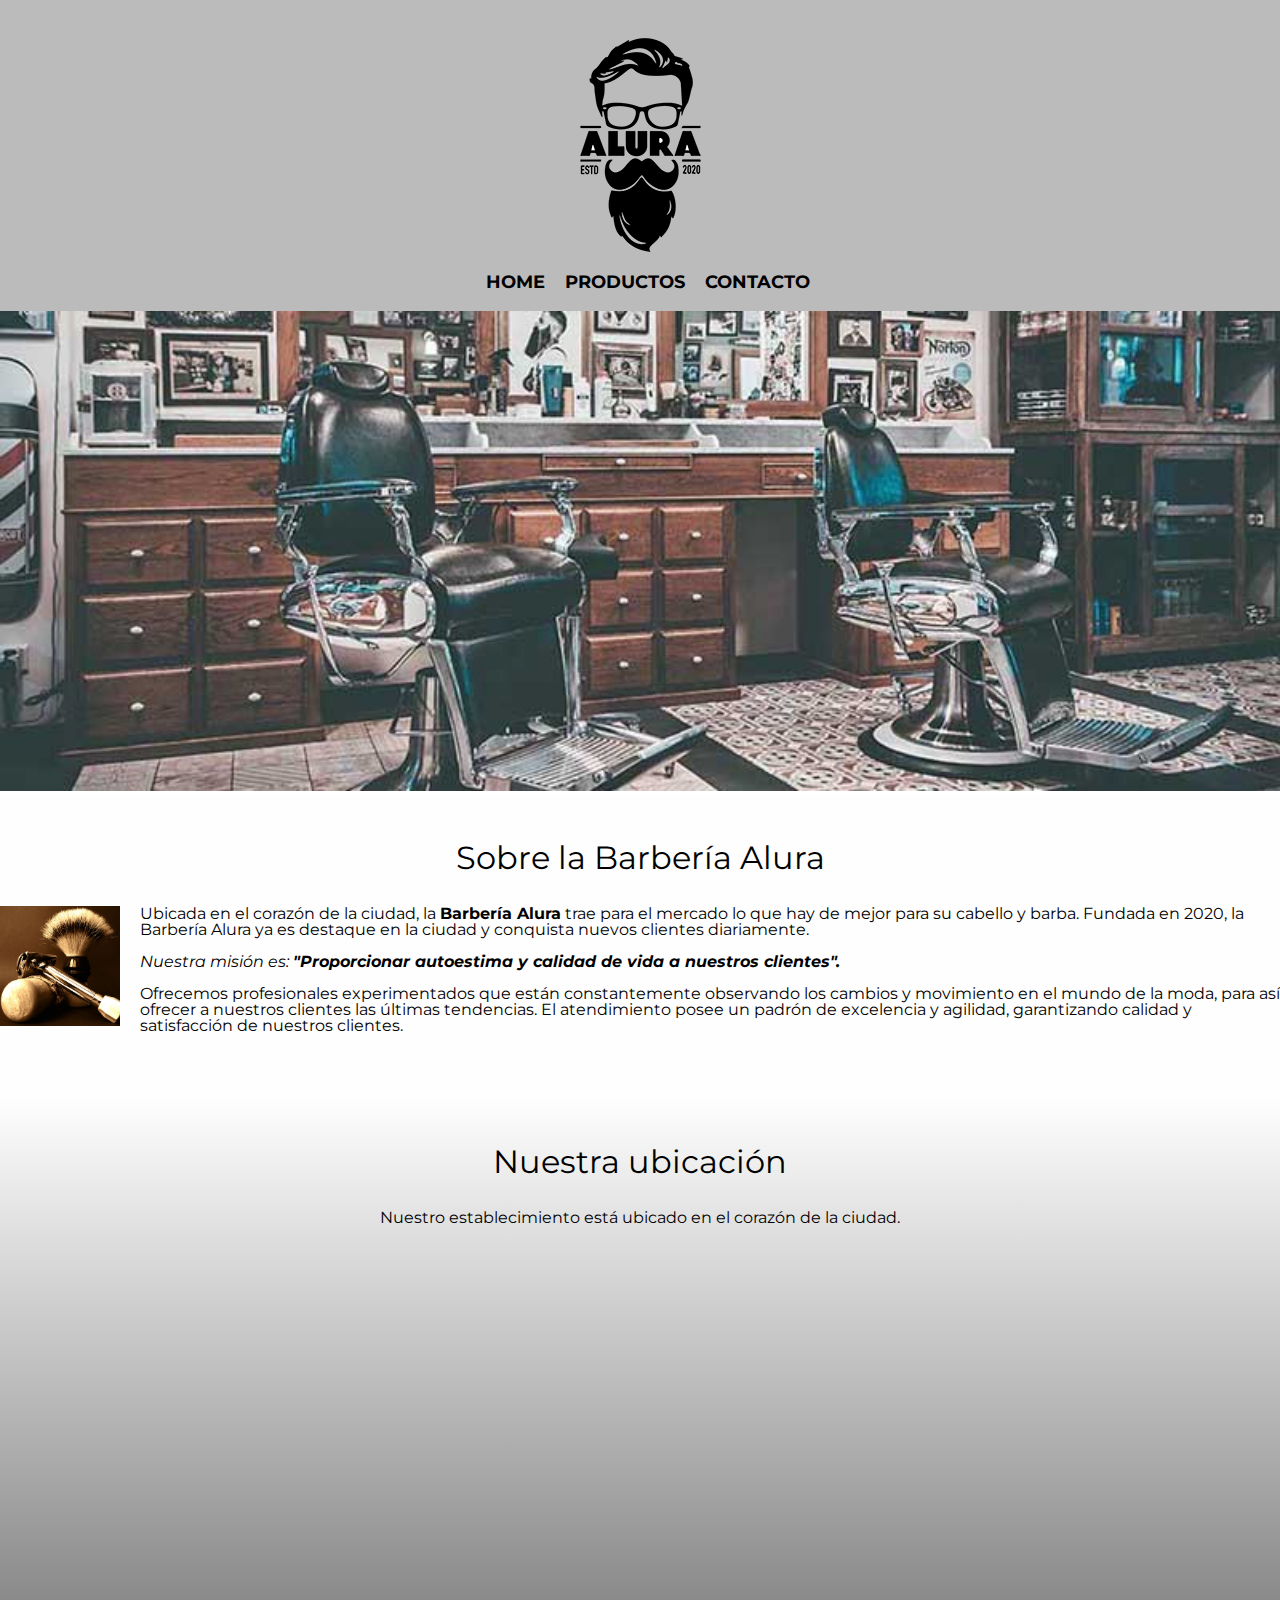
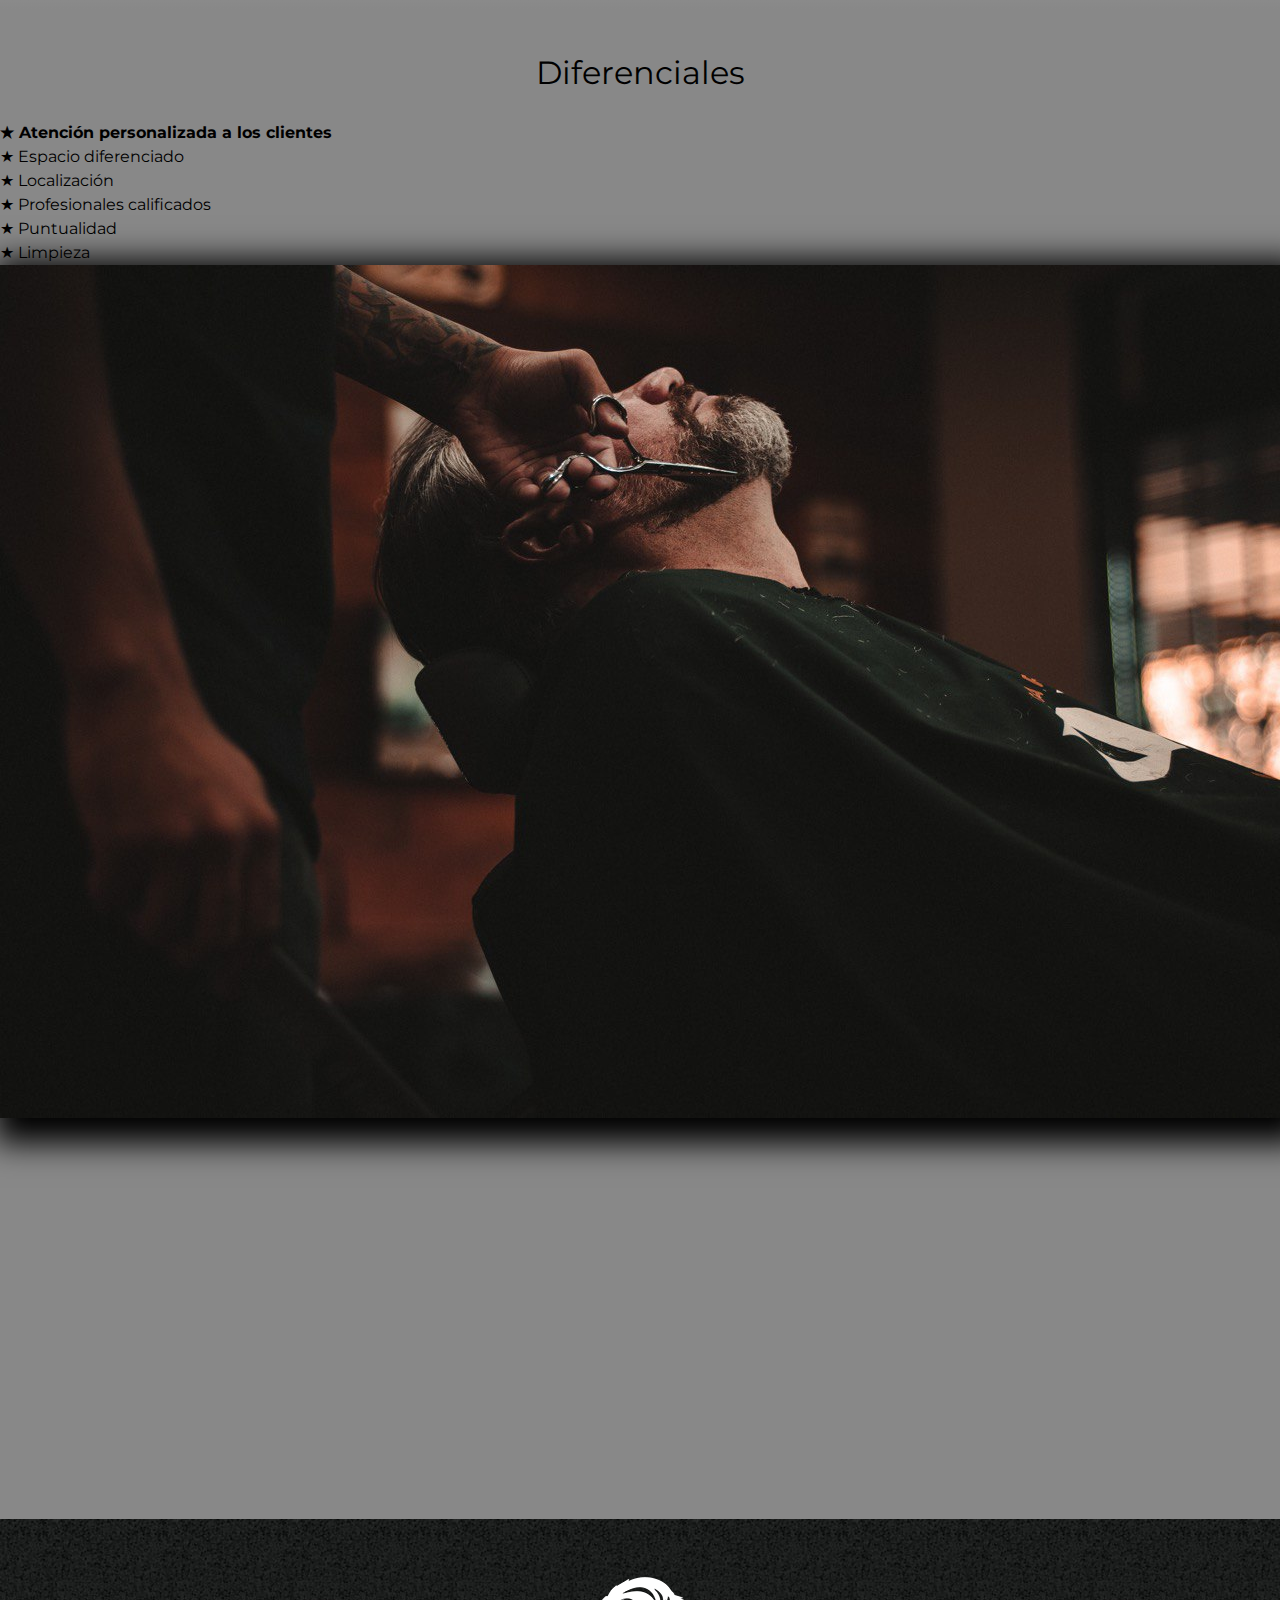
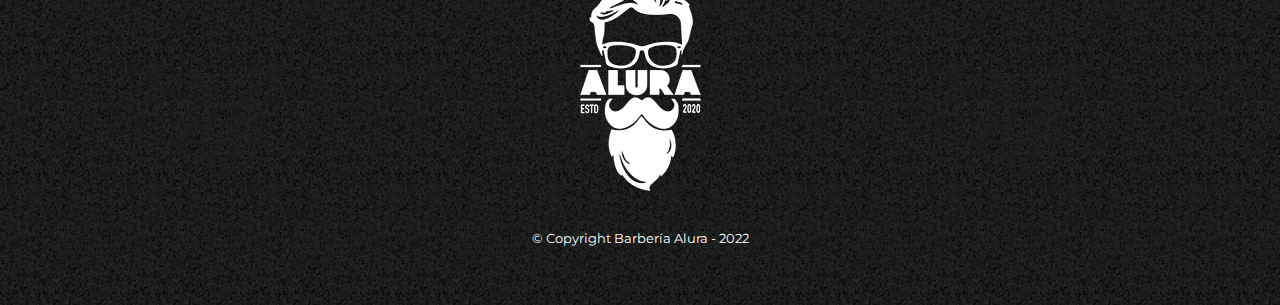
<file: index.html>
<!DOCTYPE html>
<html lang="en">
<head>
    <meta charset="UTF-8"> <!---Definir diccionario de lenguajes.Para que todos los usuarios vean la página web con el diccionario correcto, respetando acentos y caracteres especiales propios de algunos idiomas como español y portugués.-->
    <meta http-equiv="X-UA-Compatible" content="IE=edge">
    <meta name="viewport" content="width=device-width, initial-scale=1.0">
    <title>Barbería Alura</title>
    <link rel="stylesheet" href="reset.css">
    <link rel="stylesheet" href="style.css">
    <link href="https://fonts.googleapis.com/css2?family=Montserrat:wght@300&display=swap" rel="stylesheet">
</head>
<body>   
    <header> 
        <div class="caja">
                <h1><img src="imagenes/logo.png" alt="Logo de la Barbería Alura"></h1>
            <nav>
                <ul>
                    <li><a href="index.html">Home</a></li>
                    <li><a href="productos.html">Productos</a></li>
                    <li><a href="contacto.html">Contacto</a></li>
                </ul>
            </nav>
        </div>
    </header>
    
    <img class="banner" src="banner/banner.jpg">

    <main>
        <section class="principal">

            <h2 class="titulo-principal">Sobre la Barbería Alura</h2>

            <img class="utensilios" src="imagenes/utensilios.jpg" alt="Utensilios de un barbero.">
        
            <p>Ubicada en el corazón de la ciudad, la <strong>Barbería Alura</strong> trae para el mercado lo que hay de mejor para su cabello y barba. Fundada en 2020, la Barbería Alura ya es destaque en la ciudad y conquista nuevos clientes diariamente.</p>
            
            <p id="mision"><em>Nuestra misión es: <strong>"Proporcionar autoestima y calidad de vida a nuestros clientes".</strong></em></p> 
            
            <p>Ofrecemos profesionales experimentados que están constantemente observando los cambios y movimiento en el mundo de la moda, para así ofrecer a nuestros clientes las últimas tendencias. El atendimiento posee un padrón de excelencia y agilidad, garantizando calidad y satisfacción de nuestros clientes.</p>

        </section>

        <section class="mapa">

            <h3 class="titulo-principal">Nuestra ubicación</h3>
            <p>Nuestro establecimiento está ubicado en el corazón de la ciudad.</p>
            
            <div class="mapa-contenido">
                <iframe src="https://www.google.com/maps/embed?pb=!1m18!1m12!1m3!1d3656.449840047712!2d-46.6323319!3d-23.588194799999997!2m3!1f0!2f0!3f0!3m2!1i1024!2i768!4f13.1!3m3!1m2!1s0x94ce5a2b2ed7f3a1%3A0xab35da2f5ca62674!2sCaelum%20-%20Education%20and%20Innovation!5e0!3m2!1ses!2sgt!4v1670443664752!5m2!1ses!2sgt" width="100%" height="300" style="border:0;" allowfullscreen="" loading="lazy" referrerpolicy="no-referrer-when-downgrade"></iframe>
            </div>
            
            

        </section>

        <section class="diferenciales">

            <h3 class="titulo-principal">Diferenciales</h3>
            
            <div class="contenido-diferenciales">
                <ul class="lista-diferenciales">
                    <li class="items">Atención personalizada a los clientes</li>
                    <li class="items">Espacio diferenciado</li>
                    <li class="items">Localización</li>
                    <li class="items">Profesionales calificados</li>
                    <li class="items">Puntualidad</li>
                    <li class="items">Limpieza</li>
                </ul><img src="diferenciales/diferenciales.jpg" class="imagen-diferenciales">
            </div>

            <div class="video">
                <iframe width="100%" height="315" src="https://www.youtube.com/embed/wcVVXUV0YUY" frameborder="0" allow="accelerometer; autoplay; clipboard-write; encrypted-media; gyroscope; picture-in-picture" allowfullscreen></iframe>
            </div>

        </section>

      
    
    </main>
    
    <footer>
        <img src="imagenes/logo-blanco.png" alt="Logo de la Barbería Alura">
        <p class="copyright">&copy Copyright Barbería Alura - 2022</p>
    </footer


</body>
</html>
</file>
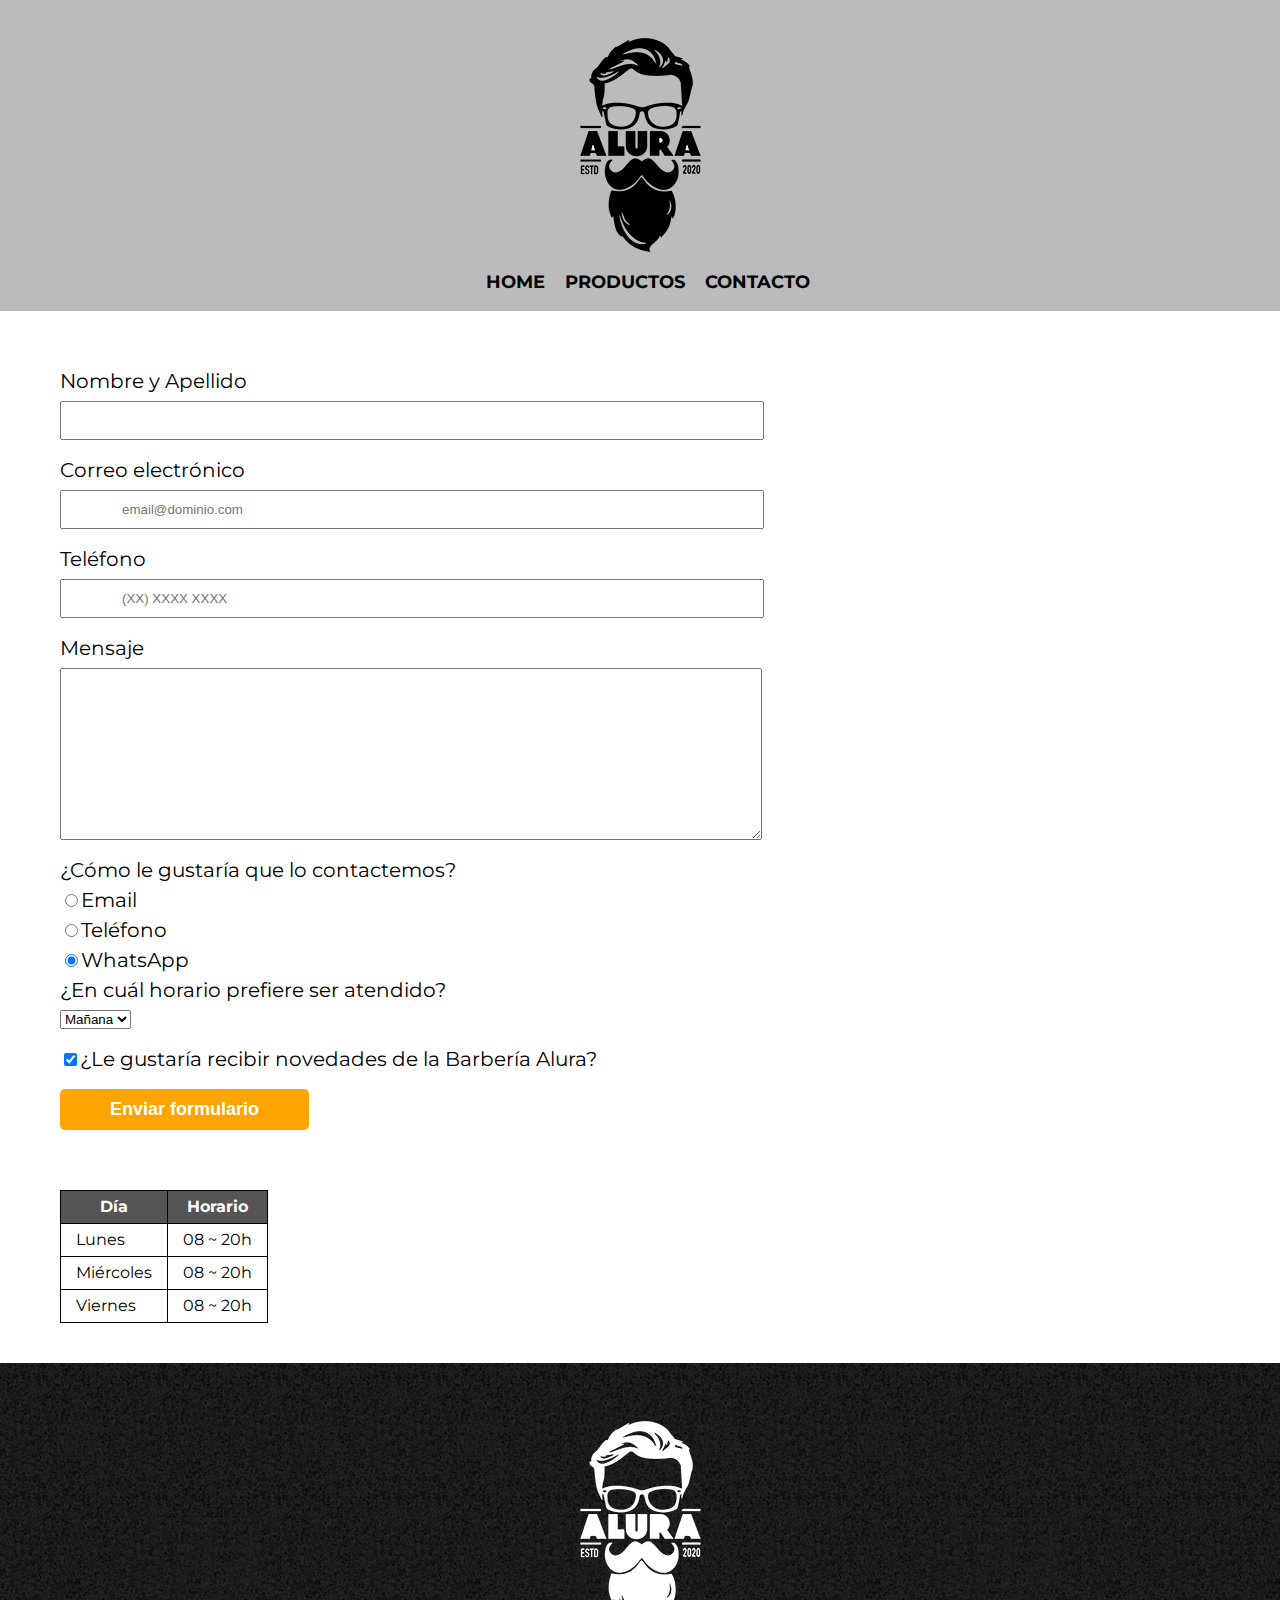
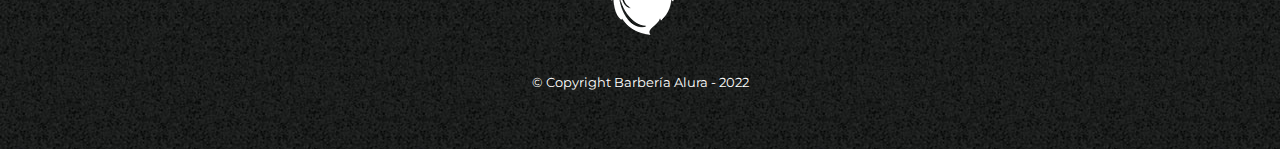
<file: contacto.html>
<!DOCTYPE html>
<html lang="en">
<head>
    <meta charset="UTF-8">
    <meta http-equiv="X-UA-Compatible" content="IE=edge">
    <meta name="viewport" content="width=device-width, initial-scale=1.0">
    <title>Contacto - Barbería Alura</title>
    <link rel="stylesheet" href="reset.css">
    <link rel="stylesheet" href="style.css">
    <link href="https://fonts.googleapis.com/css2?family=Montserrat:wght@300&display=swap" rel="stylesheet">
</head>
<body>

    <header> 
            
        <div class="caja">
                <h1><img src="imagenes/logo.png" alt="Logo de la Barbería Alura"></h1>
            <nav>
                <ul>
                    <li><a href="index.html">Home</a></li>
                    <li><a href="productos.html">Productos</a></li>
                    <li><a href="contacto.html">Contacto</a></li>
                </ul>
            </nav>
        </div>
            
    </header>

    <main>
        <form>
            <label for="nombreapellido">Nombre y Apellido</label>
            <input type="text" id="nombreapellido" class="input-padron" required>

            <label for="correoelectronico">Correo electrónico</label>
            <input type="email" id="correoelectronico" class="input-padron" required placeholder="email@dominio.com">

            <label for="telefono">Teléfono</label>
            <input type="tel" id="telefono" class="input-padron" required placeholder="(XX) XXXX XXXX">

            <label for="mensaje">Mensaje</label>
            <textarea cols="70" rows="10" id="mensaje" class="input-padron" required></textarea>

            <fieldset>

                <legend>¿Cómo le gustaría que lo contactemos?</legend>

                <label for="radio-email"><input type="radio" name="contacto" value="email" id="radio-email">Email</label>

                <label for="radio-telefono"><input type="radio" name="contacto" value="telefono" id="radio-telefono">Teléfono</label>

                <label for="radio-whatsapp"><input type="radio" name="contacto" value="whatsapp" id="radio-whatsapp" checked>WhatsApp</label>
                
                <legend>¿En cuál horario prefiere ser atendido?</legend>
                <select>
                    <option>Mañana</option>
                    <option>Tarde</option>
                    <option>Noche</option>
                </select>

            </fieldset>

            <label class="checkbox"><input type="checkbox" checked>¿Le gustaría recibir novedades de la Barbería Alura?</label>

            <input type="submit" value="Enviar formulario" class="enviar">

        </form>

        <table>
            <thead>
                <tr>
                    <th>Día</th>
                    <th>Horario</th>
                </tr>
            </thead>
            
            <tbody>
                <tr>    
                    <td>Lunes</td>
                    <td>08 ~ 20h</td>
                </tr>
                <tr>
                    <td>Miércoles</td>
                    <td>08 ~ 20h</td>
                </tr>
                <tr>
                    <td>Viernes</td>
                    <td>08 ~ 20h</td>
                </tr>
            </tbody>

        </table>

    </main>
    
    <footer>
        <img src="imagenes/logo-blanco.png" alt="Logo de la Barbería Alura">
        <p class="copyright">&copy Copyright Barbería Alura - 2022</p>
    </footer>

</body>
</html>
</file>
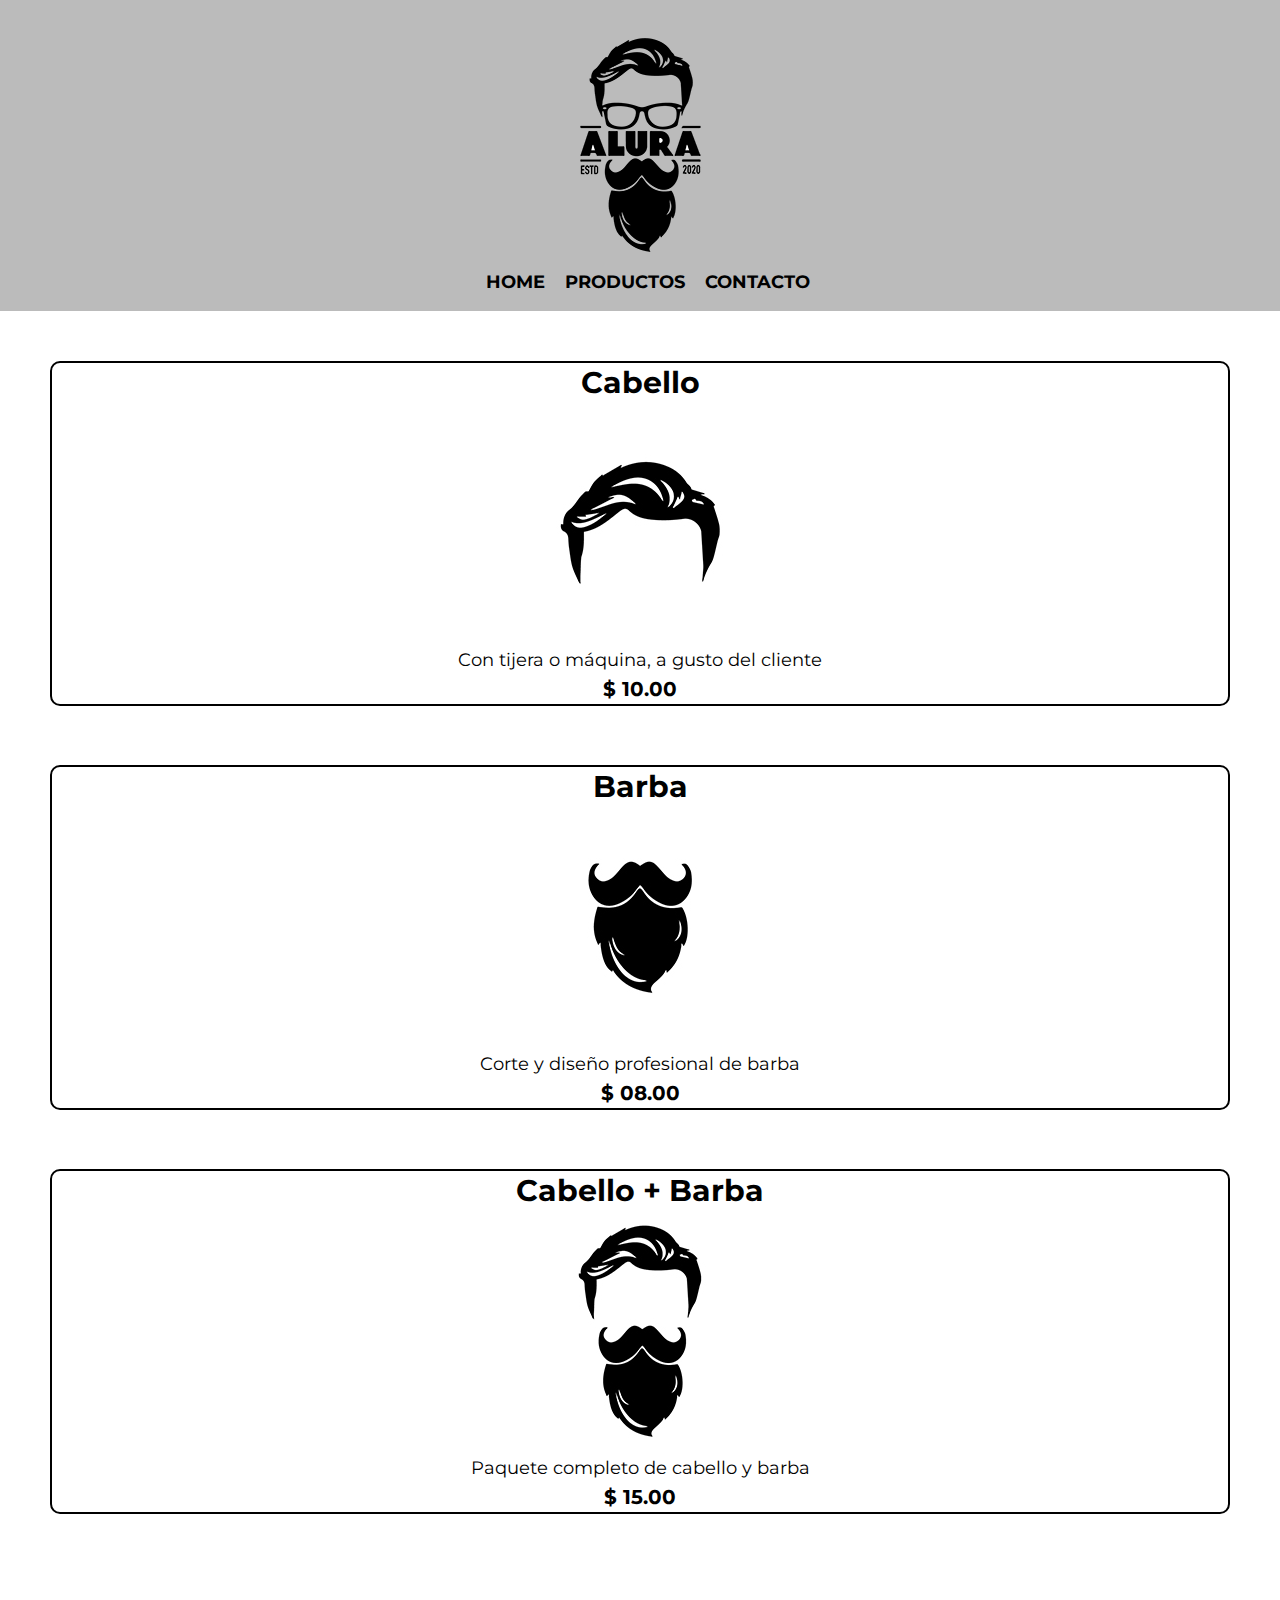
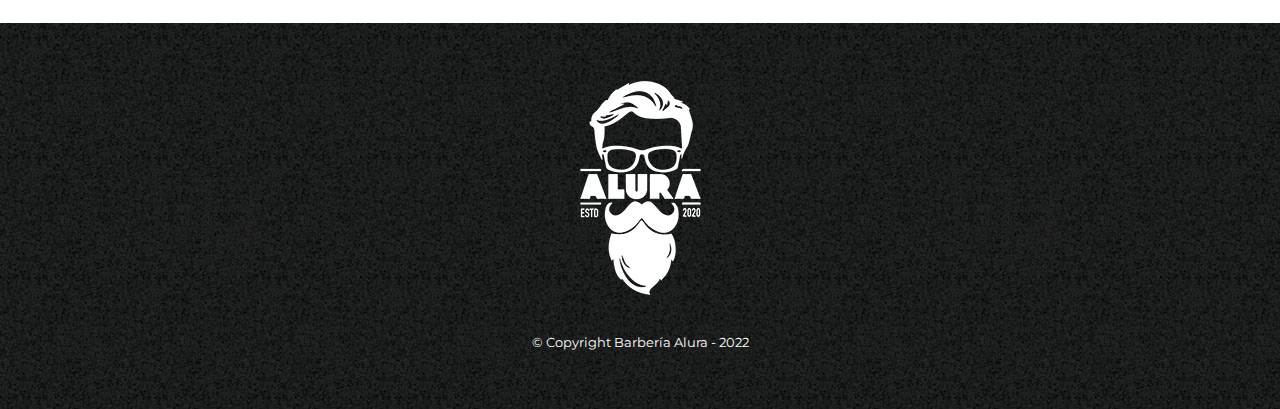
<file: productos.html>
<!DOCTYPE html>
<html lang="en">
<head>
    <meta charset="UTF-8">
    <meta http-equiv="X-UA-Compatible" content="IE=edge">
    <meta name="viewport" content="width=device-width, initial-scale=1.0">
    <title>Productos - Barbería Alura</title>
    <link rel="stylesheet" href="reset.css">
    <link rel="stylesheet" href="style.css">
    <link href="https://fonts.googleapis.com/css2?family=Montserrat:wght@300&display=swap" rel="stylesheet">
</head>
<body>
    
    <header> 
            
        <div class="caja">
                <h1><img src="imagenes/logo.png"></h1>
            <nav>
                <ul>
                    <li><a href="index.html">Home</a></li>
                    <li><a href="productos.html">Productos</a></li>
                    <li><a href="contacto.html">Contacto</a></li>
                </ul>
            </nav>
        </div>
            
    </header>

    <main>
        
        <ul class="productos">
            <li class="items-productos">
                <h2>Cabello</h2>
                <img src="imagenes/cabello.jpg">
                <p class="producto-descripcion">Con tijera o máquina, a gusto del cliente</p>
                <p class="producto-precio">$ 10.00</p>
            </li>
            <li class="items-productos">
                <h2>Barba</h2>
                <img src="imagenes/barba.jpg">
                <p class="producto-descripcion">Corte y diseño profesional de barba</p>
                <p class="producto-precio">$ 08.00</p>
            </li>
            <li class="items-productos">
                <h2>Cabello + Barba</h2>
                <img src="imagenes/cabello+barba.jpg">
                <p class="producto-descripcion">Paquete completo de cabello y barba</p>
                <p class="producto-precio">$ 15.00</p>
            </li>
        </ul>

    </main>

    <footer>
        <img src="imagenes/logo-blanco.png">
        <p class="copyright">&copy Copyright Barbería Alura - 2022</p>
    </footer>

</body>
</html>
</file>
<file: style.css>
body {
    font-family: 'Montserrat', sans-serif;
}

header {
    background-color: #BBBBBB;  
    padding: 20px 0;  
}

.caja {
    width: 940px;
    position: relative;
    margin: 0 auto;
}

nav {
    position: absolute;
    top: 110px;
    right: 0px;
}

nav li {
    display: inline;
    margin: 0 0 0 15px;
}

nav a {
    text-transform: uppercase;
    color: #000000;
    font-weight: bold;
    font-size: 22px;
    text-decoration: none;

}

nav a:hover {
    color: #c78c19;
    text-decoration: underline;
}

.productos {
    width: 940px;
    margin: 0 auto;
    padding: 50px;
}

.productos li {
    display: inline-block;
    text-align: center;
    width: 30%;
    vertical-align: top;
    margin: 0 1.5%;
    padding: 30px 20px;
    box-sizing: border-box;
    border: 2px solid #000000;
    /*border-color: #000000;
    border-width: 2px;
    border-style: solid;*/
    border-radius: 10px;
}

.productos li:hover {
    border-color: #c78c19;
}

.productos li:active {
    border-color: #088c19;
}

.productos h2 {
    font-size: 30px;
    font-weight: bold;
}

.productos li:hover h2 {
    font-size: 33px;
}

.producto-descripcion {
    font-size: 18px;
}

.producto-precio {
    font-size: 20px;
    font-weight: bold;
    margin-top: 10px;
}

footer {
    text-align: center;
    background: url(imagenes/bg.jpg);
    padding: 40px;
}

.copyright {
    color: #FFFFFF;
    font-size: 13px;
    margin: 20px;
}

/*Contacto.html*/
form {
    width: 940px;
    margin: 60px;
}

form label, form legend {
    display: block;
    font-size: 20px;
    margin: 0 0 10px;
}

.input-padron {
    display: block;
    margin: 0 0 20px;
    padding: 10px 25px;
    width: 50%;
}

.checkbox {
    margin: 20px 0;
}

.enviar {
    width: 40%;
    padding: 15px 0;
    font-size: 18px;
    font-weight: bold;
    color: white;
    background: orange;
    border: none;
    border-radius: 5px;
    transition: 1s all;
    cursor: pointer;
}

.enviar:hover {
    background: darkorange;
    transform: scale(1.2);
}

table {
    margin: 40px 60px;
}

thead {
    background: #555555;
    color: white;
    font-weight: bold;
}

td, th {
    border: 1px solid #000000;
    padding: 8px 15px;
}

/*CSS para nuestra página home*/
.banner {
    width: 100%;
}

.principal {
    padding: 3em 0;
    background: #FEFEFE;
    width: 940px;
    margin: 0 auto;
}

.titulo-principal {
    text-align: center;
    font-size: 2em;
    margin: 0 0 1em;;
    clear: left;
}

.principal p {
    margin: 0 0 1em;
}

.principal strong {
    font-weight: bold;
}

.principal em {
    font-style: italic;
}

.utensilios {
    width: 120px;
    float: left;
    margin: 0 20px 20px 0;
}

.mapa {
    padding: 3em 0;
    background: linear-gradient(#FEFEFE, #888888);
}

.mapa p {
    margin: 0 0 2em;
    text-align: center;
}

.mapa-contenido {
    width: 940px;
    margin: 0 auto;

}

.diferenciales {
    padding: 3em 0;
    background: #888888;
}

.contenido-diferenciales {
    width: 640px;
    margin: 0 auto;
}

.lista-diferenciales {
    width: 40%;
    display: inline-block;
    vertical-align: top;
}

.items {
    line-height: 1.5;
}

.items::before {
    content: "★ ";
}

.items:first-child {
    font-weight: bold;
}

.imagen-diferenciales {
    width: 60%;
    transition: 400ms;
    box-shadow: 10px 10px 30px 15px #000000;
}

.imagen-diferenciales:hover {
    opacity: 0.3;
}

.video {
    width: 560px;
    margin: 1em auto;
}



@media screen and (max-width:1280px) {
    h1 {
        text-align: center;
    }
    
    header, nav, nav a {
        width: auto;
        position: static;
        text-align: center;
        font-size: 18px;
    }

    .caja, .principal, .mapa-contenido, .contenido-diferenciales, .video {
        width: auto;
    }

    .lista-diferenciales, .imagen-diferenciales {
        width: 100%;
    }

    .productos {
        width: auto;
        margin: auto;
    }

    .productos li {
        width: auto;
        margin: 0 0 5% 0;
        display: block;
        padding: 5px;
    }


    form, form label, form input {
        width: auto;
    }

    .input-padron {
        padding: 10px 60px;    
    }

    .enviar {
        width: auto;
        padding: 10px 50px;
    }


    
}
</file>
